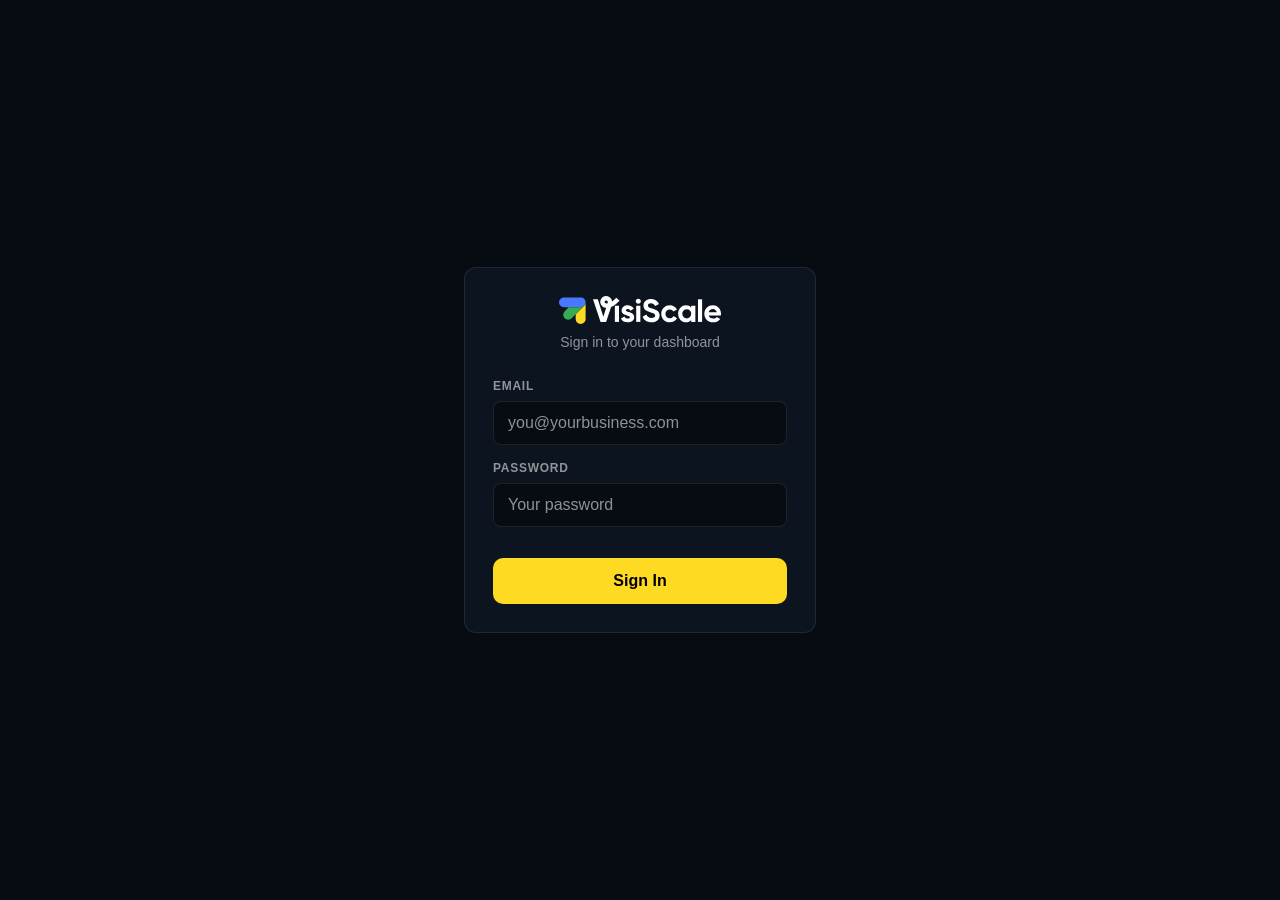
<file: index.html>
<!DOCTYPE html>
<html lang="en">
<head>
  <meta charset="UTF-8">
  <meta name="viewport" content="width=device-width, initial-scale=1, viewport-fit=cover">
  <title>VisiScale</title>

  <!-- PWA / iOS standalone -->
  <meta name="robots" content="noindex, nofollow">
  <meta name="apple-mobile-web-app-capable" content="yes">
  <meta name="apple-mobile-web-app-status-bar-style" content="black">
  <meta name="apple-mobile-web-app-title" content="VisiScale">
  <meta name="theme-color" content="#070c12">
  <link rel="manifest" href="/manifest.json">
  <link rel="icon" href="/images/app-icon.svg" type="image/svg+xml">
  <link rel="apple-touch-icon" href="/images/app-icon.svg">


  <link rel="stylesheet" href="/assets/app.css">
</head>

<body>


<!-- LOGIN. Shown until someone signs in; #app stays hidden behind it. -->
<div id="login-screen">
  <div class="login-card">
    <img src="/images/VisiScale-Logo-White.svg" alt="VisiScale" class="login-logo">
    <p class="login-sub">Sign in to your dashboard</p>
    <div class="field">
      <label for="login-email">Email</label>
      <input type="email" id="login-email" autocomplete="username" placeholder="you@yourbusiness.com">
    </div>
    <div class="field">
      <label for="login-password">Password</label>
      <input type="password" id="login-password" autocomplete="current-password" placeholder="Your password">
    </div>
    <p id="login-error" class="login-error"></p>
    <button class="btn-primary" id="login-btn" onclick="signIn()">Sign In</button>
  </div>
</div>

<div id="app" hidden>

  <!-- Header -->
  <header class="app-header">
    <img src="/images/VisiScale-Logo-White.svg" alt="VisiScale">
  </header>

  <!-- Scrollable content area -->
  <div class="content">

    <!-- CUSTOMERS TAB -->
    <section id="tab-customers" class="tab-pane" role="tabpanel">
      <div class="pane-head">
        <h1>Customers</h1>
        <p>Everyone you have worked for or quoted. Add them here and they are on every device you sign in to.</p>
      </div>

      <div class="form-card">
        <div class="field">
          <label for="cust-name">Name</label>
          <input type="text" id="cust-name" placeholder="e.g. Sarah Miller" autocomplete="off">
        </div>
        <div class="field">
          <label for="cust-phone">Phone</label>
          <input type="tel" id="cust-phone" placeholder="(802) 555-0100" autocomplete="off">
        </div>
        <div class="field">
          <label for="cust-email">Email <span class="opt">optional</span></label>
          <input type="email" id="cust-email" placeholder="sarah@example.com" autocomplete="off">
        </div>
        <div class="field">
          <label for="cust-address">Address <span class="opt">optional</span></label>
          <input type="text" id="cust-address" placeholder="12 Maple St, Essex VT" autocomplete="off">
        </div>
        <div class="field">
          <label for="cust-notes">Notes <span class="opt">optional</span></label>
          <textarea id="cust-notes" rows="2" placeholder="Wants a quote for a 16x20 deck"></textarea>
        </div>
        <button class="btn-primary" id="cust-save-btn" onclick="addCustomer()">Add Customer</button>
      </div>

      <div id="cust-list" class="cust-list"></div>
    </section>

    <!-- POST JOB TAB -->
    <section id="tab-post" class="tab-pane active" role="tabpanel">
      <div class="pane-head">
        <h1>Post a Job</h1>
        <p>Fill in the details and upload a photo. A Google Business Profile post goes live automatically.</p>
      </div>

      <div id="form-wrap">
        <div class="form-card">

          <div class="field">
            <label for="client-name">Client First Name</label>
            <input type="text" id="client-name" placeholder="e.g. Jason" autocomplete="off" autocorrect="off">
          </div>

          <div class="field">
            <label for="service">Service Provided</label>
            <select id="service">
              <option value="" disabled selected>Select a service</option>
              <option value="Lawn Mowing">Lawn Mowing</option>
              <option value="Hedge Trimming">Hedge Trimming</option>
            </select>
          </div>

          <div class="field">
            <label for="location">Location</label>
            <select id="location">
              <option value="" disabled selected>Select a location</option>
              <option value="Williston, VT">Williston, VT</option>
              <option value="Essex, VT">Essex, VT</option>
            </select>
          </div>

          <div class="field">
            <label>Photo of Job</label>
            <div class="photo-zone" id="photo-zone">
              <input type="file" id="photo-input" accept="image/*" aria-label="Upload job photo">
              <div class="photo-drop" id="photo-drop">
                <svg width="32" height="32" viewBox="0 0 24 24" fill="none" stroke="currentColor" stroke-width="1.5">
                  <path d="M23 19a2 2 0 0 1-2 2H3a2 2 0 0 1-2-2V8a2 2 0 0 1 2-2h4l2-3h6l2 3h4a2 2 0 0 1 2 2z"/>
                  <circle cx="12" cy="13" r="4"/>
                </svg>
                <span>Tap to take a photo or choose from library</span>
              </div>
              <img id="photo-preview" alt="Preview of selected job photo">
              <span class="photo-retake">Tap to change photo</span>
            </div>
          </div>

          <button class="btn-primary" id="submit-btn" onclick="submitJob()">
            Post to Google Business Profile
          </button>

        </div>
      </div>

      <div id="success-wrap">
        <div class="success-check">
          <svg width="26" height="26" viewBox="0 0 24 24" fill="none" stroke="#fff" stroke-width="2.5" stroke-linecap="round" stroke-linejoin="round"><polyline points="20 6 9 17 4 12"/></svg>
        </div>
        <h2>Post Submitted</h2>
        <p>Your Google Business Profile post will go live within a few minutes.</p>
        <button class="btn-ghost" onclick="resetForm()">Post Another Job</button>
      </div>
    </section>

    <!-- GET REVIEWS TAB -->
    <section id="tab-reviews" class="tab-pane" role="tabpanel">
      <div class="pane-head">
        <h1>Get Reviews</h1>
        <p>Send your client a Google review request while the job is still fresh.</p>
      </div>

      <div class="actions">
        <a id="sms-btn" class="action-btn action-btn--green">
          <svg viewBox="0 0 24 24" fill="none" stroke="currentColor" stroke-width="2" stroke-linecap="round" stroke-linejoin="round">
            <path d="M21 15a2 2 0 0 1-2 2H7l-4 4V5a2 2 0 0 1 2-2h14a2 2 0 0 1 2 2z"/>
          </svg>
          Send by Text
        </a>

        <a id="email-btn" class="action-btn action-btn--blue">
          <svg viewBox="0 0 24 24" fill="none" stroke="currentColor" stroke-width="2" stroke-linecap="round" stroke-linejoin="round">
            <path d="M4 4h16c1.1 0 2 .9 2 2v12c0 1.1-.9 2-2 2H4c-1.1 0-2-.9-2-2V6c0-1.1.9-2 2-2z"/>
            <polyline points="22,6 12,13 2,6"/>
          </svg>
          Send by Email
        </a>

        <button class="action-btn action-btn--yellow" onclick="openQR()">
          <svg viewBox="0 0 24 24" fill="none" stroke="currentColor" stroke-width="2" stroke-linecap="round" stroke-linejoin="round">
            <rect x="3" y="3" width="7" height="7"/>
            <rect x="14" y="3" width="7" height="7"/>
            <rect x="3" y="14" width="7" height="7"/>
            <path d="M14 14h3v3h-3zM17 17h3v3h-3zM14 20h3"/>
          </svg>
          Show QR Code
        </button>
      </div>

      <div class="tips-card">
        <button class="tips-toggle" onclick="toggleTips(this)" aria-expanded="false">
          <span class="tips-toggle-left">
            <svg width="16" height="16" viewBox="0 0 24 24" fill="none" stroke="#ffda22" stroke-width="2"><polygon points="12 2 15.09 8.26 22 9.27 17 14.14 18.18 21.02 12 17.77 5.82 21.02 7 14.14 2 9.27 8.91 8.26 12 2"/></svg>
            Tips for Better Reviews
          </span>
          <svg class="tips-chevron" width="16" height="16" viewBox="0 0 24 24" fill="none" stroke="currentColor" stroke-width="2.5" stroke-linecap="round" stroke-linejoin="round"><polyline points="6 9 12 15 18 9"/></svg>
        </button>
        <div class="tips-body">
          <p class="tips-intro">You can request reviews any way you want — text, email, QR code — but hands down the best results come from doing it in person. Here's how.</p>
          <p class="tips-lede">Right before collecting payment, offer a small discount in exchange for a review. Pull up the QR code and coach them on what to say while they're writing it. Technically against Google's ToS, but pretty much impossible to track since it's happening in person.</p>
          <p class="tips-sublabel">Coach them to include:</p>
          <ul class="coach-list">
            <li>
              <svg width="14" height="14" viewBox="0 0 24 24" fill="none" stroke="currentColor" stroke-width="2.5" stroke-linecap="round" stroke-linejoin="round"><polyline points="20 6 9 17 4 12"/></svg>
              <span>The <strong>service</strong> they had done — "lawn mowing," "panel upgrade," etc.</span>
            </li>
            <li>
              <svg width="14" height="14" viewBox="0 0 24 24" fill="none" stroke="currentColor" stroke-width="2.5" stroke-linecap="round" stroke-linejoin="round"><polyline points="20 6 9 17 4 12"/></svg>
              <span>Their <strong>neighborhood or town</strong> — "in Essex, VT," "in Williston," etc.</span>
            </li>
            <li>
              <svg width="14" height="14" viewBox="0 0 24 24" fill="none" stroke="currentColor" stroke-width="2.5" stroke-linecap="round" stroke-linejoin="round"><polyline points="20 6 9 17 4 12"/></svg>
              <span>Your <strong>name or business name</strong> — "my technician Jack was amazing" or "VisiScale is who you call for this" both work. Google uses these to associate your name and brand with your service category.</span>
            </li>
          </ul>
        </div>
      </div>

    </section>

    <section id="tab-chat" class="tab-pane" role="tabpanel">
      <div class="pane-head">
        <h1>Messages</h1>
        <p id="chat-sub">Talk to the VisiScale team. Replies appear here live.</p>
      </div>

      <div class="field" id="chat-picker-wrap" hidden>
        <label for="chat-business">Conversation</label>
        <select id="chat-business" onchange="openThread(this.value)"></select>
      </div>

      <div id="chat-thread" class="chat-thread">
        <p class="cust-empty">Loading...</p>
      </div>

      <form class="chat-composer" onsubmit="sendMessage(event)">
        <input id="chat-input" type="text" placeholder="Write a message" autocomplete="off" maxlength="2000">
        <button class="btn-primary chat-send" type="submit" id="chat-send">Send</button>
      </form>
    </section>

  </div>

  <!-- Bottom nav -->
  <nav class="bottom-nav" aria-label="Main navigation">
    <button class="nav-btn" onclick="switchTab('customers', this)" aria-selected="false">
      <svg viewBox="0 0 24 24" fill="none" stroke="currentColor" stroke-width="1.75" stroke-linecap="round" stroke-linejoin="round">
        <path d="M17 21v-2a4 4 0 0 0-4-4H5a4 4 0 0 0-4 4v2"/><circle cx="9" cy="7" r="4"/><path d="M23 21v-2a4 4 0 0 0-3-3.87M16 3.13a4 4 0 0 1 0 7.75"/>
      </svg>
      Customers
    </button>
    <button class="nav-btn active" onclick="switchTab('post', this)" aria-selected="true">
      <svg viewBox="0 0 24 24" fill="none" stroke="currentColor" stroke-width="1.75" stroke-linecap="round" stroke-linejoin="round">
        <rect x="3" y="3" width="18" height="18" rx="2"/>
        <path d="M3 9h18M9 21V9"/>
      </svg>
      Post Job
    </button>
    <button class="nav-btn" onclick="switchTab('chat', this)" aria-selected="false">
      <svg viewBox="0 0 24 24" fill="none" stroke="currentColor" stroke-width="1.75" stroke-linecap="round" stroke-linejoin="round">
        <path d="M21 11.5a8.38 8.38 0 0 1-.9 3.8 8.5 8.5 0 0 1-7.6 4.7 8.38 8.38 0 0 1-3.8-.9L3 21l1.9-5.7a8.38 8.38 0 0 1-.9-3.8 8.5 8.5 0 0 1 4.7-7.6 8.38 8.38 0 0 1 3.8-.9h.5a8.48 8.48 0 0 1 8 8v.5z"/>
      </svg>
      Messages
    </button>
    <button class="nav-btn" onclick="switchTab('reviews', this)" aria-selected="false">
      <svg viewBox="0 0 24 24" fill="none" stroke="currentColor" stroke-width="1.75" stroke-linecap="round" stroke-linejoin="round">
        <polygon points="12 2 15.09 8.26 22 9.27 17 14.14 18.18 21.02 12 17.77 5.82 21.02 7 14.14 2 9.27 8.91 8.26 12 2"/>
      </svg>
      Get Reviews
    </button>
  </nav>

</div>

<!-- QR modal -->
<div id="qr-modal" class="modal" role="dialog" aria-modal="true" aria-label="QR code for Google review">
  <div class="modal-backdrop" onclick="closeQR()"></div>
  <div class="modal-sheet">
    <div class="modal-handle"></div>
    <h2>Scan to Leave a Review</h2>
    <p>Have your client point their phone camera at this code</p>
    <img id="qr-img" width="220" height="220" style="border-radius:12px" alt="QR code for Google review">
    <button class="modal-close" onclick="closeQR()">Done</button>
  </div>
</div>

<script>
  // Client app. The agency dashboard sets this true.
  window.IS_ADMIN_APP = false;
</script>
<script type="module" src="/assets/app.js"></script>
<script>
// ============================================================
// CONFIG — duplicate this file and update these values per client
// ============================================================
// Paste these two from Supabase: Project Settings > API.
// Both are safe in client code. The anon key is public by design and Row Level
// Security is what protects the data. Never put the service_role key here.
// Publishable key. Safe in the browser by design: it grants nothing on its
// own, and RLS is what actually protects the data. Never put a key labelled
// sb_secret_ or service_role in here.
window.SUPABASE_URL      = 'https://wjshwwivzpazczayuexc.supabase.co';
window.SUPABASE_ANON_KEY = 'sb_publishable_IiAkCfE_bNoYNqz6aVZcbA_qOnZoPVn';

const CONFIG = {
  n8nFormUrl:   'https://n8n.visiscale.com/webhook/742422d7-5e6c-4f81-b511-50c00fa7070f',
  reviewUrl:    'https://g.page/r/Ca7YuI2DPi88EBM/review',
  staffName:    'Jack',
  bizName:      'VisiScale',
  smsBody:      "Hey it's Jack from VisiScale, we hope you had a great experience with us! Would you mind dropping us a quick google review? It really helps us out!\n\nClick here: https://g.page/r/Ca7YuI2DPi88EBM/review",
  emailSubject: "Mind leaving us a quick review?",
  emailBody:    "Hey,\n\nWe hope you had a great experience with us! Would you mind dropping us a quick google review? It really helps us out!\n\nClick here to leave a review: https://g.page/r/Ca7YuI2DPi88EBM/review\n\nThanks,\nJack",
};

// Wire up review links
document.getElementById('sms-btn').href   = 'sms:?&body='     + encodeURIComponent(CONFIG.smsBody);
document.getElementById('email-btn').href = 'mailto:?subject=' + encodeURIComponent(CONFIG.emailSubject)
                                          + '&body='           + encodeURIComponent(CONFIG.emailBody);



// ============================================================
// PHOTO PREVIEW
// ============================================================
document.getElementById('photo-input').addEventListener('change', function(e) {
  const file = e.target.files[0];
  if (!file) return;
  const preview = document.getElementById('photo-preview');
  const drop    = document.getElementById('photo-drop');
  preview.src = URL.createObjectURL(file);
  preview.classList.add('visible');
  drop.style.display = 'none';
});

// ============================================================
// FORM SUBMIT
// ============================================================
async function submitJob() {
  const clientName = document.getElementById('client-name').value.trim();
  const service    = document.getElementById('service').value.trim();
  const location   = document.getElementById('location').value.trim();
  const photo      = document.getElementById('photo-input').files[0];

  if (!clientName || !service || !location || !photo) {
    alert('Please fill in all fields and add a photo.');
    return;
  }

  const btn = document.getElementById('submit-btn');
  btn.disabled    = true;
  btn.textContent = 'Posting...';

  const fd = new FormData();
  fd.append('Client First Name',                clientName);
  fd.append('Service Provided',                  service);
  fd.append('Location Service Was Provided',     location);
  fd.append('Image_Of_Job',                      photo);

  try {
    await fetch(CONFIG.n8nFormUrl, { method: 'POST', body: fd });
    document.getElementById('form-wrap').style.display   = 'none';
    document.getElementById('success-wrap').classList.add('visible');
  } catch (err) {
    alert('Something went wrong. Check your connection and try again.');
    btn.disabled    = false;
    btn.textContent = 'Post to Google Business Profile';
  }
}

function resetForm() {
  document.getElementById('client-name').value = '';
  document.getElementById('service').value     = '';
  document.getElementById('location').value    = '';
  document.getElementById('photo-input').value = '';

  const preview = document.getElementById('photo-preview');
  preview.classList.remove('visible');
  preview.src = '';

  document.getElementById('photo-drop').style.display = '';
  document.getElementById('success-wrap').classList.remove('visible');
  document.getElementById('form-wrap').style.display  = '';

  const btn = document.getElementById('submit-btn');
  btn.disabled    = false;
  btn.textContent = 'Post to Google Business Profile';
}

// ============================================================
// QR CODE
// ============================================================
function openQR() {
  const img = document.getElementById('qr-img');
  if (!img.src) {
    img.src = 'https://api.qrserver.com/v1/create-qr-code/?size=220x220&data=' + encodeURIComponent(CONFIG.reviewUrl);
  }
  document.getElementById('qr-modal').classList.add('open');
}

function closeQR() {
  document.getElementById('qr-modal').classList.remove('open');
}

// ============================================================
// TIPS ACCORDION
// ============================================================
function toggleTips(btn) {
  const expanded = btn.getAttribute('aria-expanded') === 'true';
  btn.setAttribute('aria-expanded', String(!expanded));
  btn.nextElementSibling.classList.toggle('open', !expanded);
}

// Close QR on Escape key
document.addEventListener('keydown', e => { if (e.key === 'Escape') closeQR(); });

// ============================================================
// AUTH
// ============================================================
let currentBusinessId = null;







// ============================================================
// CUSTOMERS
// ============================================================
async function loadCustomers() {
  const wrap = document.getElementById('cust-list');
  wrap.innerHTML = '<p class="cust-empty">Loading...</p>';
  const { data, error } = await sb
    .from('customers')
    .select('id, name, phone, email, address, notes, created_at')
    .order('created_at', { ascending: false });

  if (error) { wrap.innerHTML = '<p class="cust-empty">Could not load customers.</p>'; return; }
  if (!data.length) { wrap.innerHTML = '<p class="cust-empty">No customers yet. Add your first one above.</p>'; return; }

  wrap.innerHTML = data.map(c => `
    <div class="cust-card">
      <div class="cust-top">
        <strong>${esc(c.name)}</strong>
        ${c.phone ? `<a class="cust-call" href="tel:${c.phone.replace(/\D/g,'')}">Call</a>` : ''}
      </div>
      ${c.phone   ? `<p class="cust-line">${esc(c.phone)}</p>`   : ''}
      ${c.email   ? `<p class="cust-line">${esc(c.email)}</p>`   : ''}
      ${c.address ? `<p class="cust-line">${esc(c.address)}</p>` : ''}
      ${c.notes   ? `<p class="cust-note">${esc(c.notes)}</p>`   : ''}
    </div>`).join('');
}

async function addCustomer() {
  const btn  = document.getElementById('cust-save-btn');
  const name = document.getElementById('cust-name').value.trim();
  if (!name) { alert('A name is required.'); return; }

  btn.disabled = true; btn.textContent = 'Saving...';
  const { error } = await sb.from('customers').insert({
    business_id: currentBusinessId,
    name,
    phone:   document.getElementById('cust-phone').value.trim()   || null,
    email:   document.getElementById('cust-email').value.trim()   || null,
    address: document.getElementById('cust-address').value.trim() || null,
    notes:   document.getElementById('cust-notes').value.trim()   || null,
  });
  btn.disabled = false; btn.textContent = 'Add Customer';

  if (error) { alert('Could not save. Check your connection and try again.'); return; }
  ['cust-name','cust-phone','cust-email','cust-address','cust-notes']
    .forEach(id => document.getElementById(id).value = '');
  loadCustomers();
}

// ---- Messages ----
//
// A client has exactly one thread, their own. An admin sees every business and
// picks between them. RLS enforces both server-side: the picker is a
// convenience, not the security boundary.
let chatState = { businessId: null, userId: null, isAdmin: false, channel: null };













// Skip the login screen if the session is still valid.
window.addEventListener('sb-ready', async () => {
  const { data } = await sb.auth.getSession();
  if (data.session) showApp();
});

// Called by showApp once a session and profile are confirmed.
async function onSignedIn(profile, userId) {
  loadCustomers();
  initChat(profile, userId);
}
</script>
</body>
</html>
</file>
<file: assets/app.css>
/* Shared by index.html (client) and admin.html (agency).
   One copy, so the two cannot drift apart. */
*, *::before, *::after { box-sizing: border-box; margin: 0; padding: 0; }

:root {
  --bg:           #070c12;
  --bg-card:      #0c1420;
  --accent:       #ffda22;
  --accent-blue:  #4878ff;
  --accent-green: #37aa52;
  --text:         #ffffff;
  --text-muted:   rgba(255,255,255,0.55);
  --border:       rgba(255,255,255,0.09);
  --radius:       12px;
  --tr:           0.18s ease;
  --nav-h:        66px;
  --safe-top:     env(safe-area-inset-top, 0px);
  --safe-bot:     env(safe-area-inset-bottom, 0px);
}

html, body {
  height: 100%;
  background: var(--bg);
  color: var(--text);
  font-family: -apple-system, BlinkMacSystemFont, 'Segoe UI', Roboto, sans-serif;
  font-size: 16px;
  line-height: 1.5;
  -webkit-font-smoothing: antialiased;
  overflow: hidden;
}

/* ── APP SHELL ── */
#app {
  display: flex;
  flex-direction: column;
  height: 100dvh;
  max-width: 480px;
  margin: 0 auto;
}

/* ── HEADER ── */
.app-header {
  flex-shrink: 0;
  padding: calc(var(--safe-top) + 14px) 20px 14px;
  background: var(--bg-card);
  border-bottom: 1px solid var(--border);
  display: flex;
  align-items: center;
}

.app-header img {
  height: 26px;
  width: auto;
}

/* ── SCROLLABLE CONTENT ── */
.content {
  flex: 1;
  overflow-y: auto;
  -webkit-overflow-scrolling: touch;
}

.tab-pane {
  display: none;
  padding: 24px 20px calc(var(--nav-h) + var(--safe-bot) + 28px);
}

.tab-pane.active { display: block; }

/* ── PAGE HEADING ── */
.pane-head { margin-bottom: 20px; }
.pane-head h1 { font-size: 1.375rem; font-weight: 700; margin-bottom: 4px; }
.pane-head p  { font-size: 0.875rem; color: var(--text-muted); line-height: 1.55; }

/* ── FORM CARD ── */
.form-card {
  background: var(--bg-card);
  border: 1px solid var(--border);
  border-radius: var(--radius);
  padding: 20px;
  display: flex;
  flex-direction: column;
  gap: 16px;
}

.field {
  display: flex;
  flex-direction: column;
  gap: 6px;
}

.field + .field { margin-top: 0.875rem; }

/* display:flex on .field outranks [hidden]'s display:none, so anything
   hidden by attribute needs saying again, louder. */
[hidden] { display: none !important; }

/* ---- Messages ---- */
.chat-thread {
  display: flex;
  flex-direction: column;
  gap: 0.625rem;
  min-height: 12rem;
  max-height: 52vh;
  overflow-y: auto;
  padding: 0.25rem 0;
  margin: 1rem 0;
}

.msg {
  max-width: 78%;
  padding: 0.625rem 0.875rem;
  border-radius: var(--radius);
  font-size: 0.9375rem;
  line-height: 1.45;
  word-wrap: break-word;
}

/* Theirs on the left in the card tone, yours on the right in the accent, so
   a glance down the thread reads as a conversation rather than a log. */
.msg-them {
  align-self: flex-start;
  background: var(--bg-card);
  border: 1px solid var(--border);
  color: var(--text);
}

.msg-me {
  align-self: flex-end;
  background: var(--accent);
  color: #000;
  font-weight: 500;
}

.msg-meta {
  display: block;
  margin-top: 0.25rem;
  font-size: 0.6875rem;
  opacity: 0.6;
}

.chat-composer {
  display: flex;
  gap: 0.5rem;
  align-items: stretch;
}

.chat-composer input {
  flex: 1;
  min-width: 0;
  background: var(--bg);
  border: 1px solid var(--border);
  border-radius: 8px;
  padding: 12px 14px;
  color: var(--text);
  font-size: 1rem;
}

.chat-composer input:focus {
  border-color: var(--accent);
  outline: none;
  box-shadow: 0 0 0 3px rgba(255, 218, 34, 0.18);
}

.chat-composer input::placeholder { color: var(--text-muted); }

.chat-composer .chat-send { flex: 0 0 auto; width: auto; padding: 12px 18px; }

.login-card .field:last-of-type { margin-bottom: 0.25rem; }

.field label {
  font-size: 0.75rem;
  font-weight: 600;
  text-transform: uppercase;
  letter-spacing: 0.06em;
  color: var(--text-muted);
}

.field input, .field textarea, .field select {
  background: var(--bg);
  border: 1px solid var(--border);
  border-radius: 8px;
  padding: 12px 14px;
  color: var(--text);
  font-size: 1rem;
  width: 100%;
  outline: none;
  -webkit-appearance: none;
  transition: border-color var(--tr);
}

.field input:focus, .field textarea:focus, .field select:focus {
  border-color: var(--accent);
  outline: none;
  box-shadow: 0 0 0 3px rgba(255, 218, 34, 0.18);
}
.field input::placeholder, .field textarea::placeholder { color: var(--text-muted); }

.field select {
  background: var(--bg);
  border: 1px solid var(--border);
  border-radius: 8px;
  padding: 12px 14px;
  color: var(--text);
  font-size: 1rem;
  width: 100%;
  outline: none;
  -webkit-appearance: none;
  appearance: none;
  background-image: url("data:image/svg+xml,%3Csvg xmlns='http://www.w3.org/2000/svg' width='16' height='16' viewBox='0 0 24 24' fill='none' stroke='rgba(255,255,255,0.4)' stroke-width='2.5' stroke-linecap='round' stroke-linejoin='round'%3E%3Cpolyline points='6 9 12 15 18 9'/%3E%3C/svg%3E");
  background-repeat: no-repeat;
  background-position: right 12px center;
  cursor: pointer;
  transition: border-color var(--tr);
}

.field select:focus { border-color: var(--accent); }

.field select option { background: #0c1420; }

/* ── PHOTO UPLOAD ── */
.photo-zone {
  position: relative;
  border-radius: 8px;
  overflow: hidden;
}

.photo-zone input[type="file"] {
  position: absolute;
  inset: 0;
  opacity: 0;
  cursor: pointer;
  width: 100%;
  height: 100%;
  z-index: 2;
}

.photo-drop {
  background: var(--bg);
  border: 2px dashed var(--border);
  border-radius: 8px;
  padding: 30px 20px;
  text-align: center;
  display: flex;
  flex-direction: column;
  align-items: center;
  gap: 10px;
  transition: border-color var(--tr);
}

.photo-zone:hover .photo-drop { border-color: var(--accent); }

.photo-drop svg { opacity: 0.45; }

.photo-drop span {
  font-size: 0.875rem;
  color: var(--text-muted);
  pointer-events: none;
}

#photo-preview {
  display: none;
  width: 100%;
  max-height: 220px;
  object-fit: cover;
  border-radius: 8px;
}

#photo-preview.visible { display: block; }

/* tap-to-retake hint shown over preview */
.photo-retake {
  display: none;
  position: absolute;
  bottom: 8px;
  right: 8px;
  background: rgba(0,0,0,0.65);
  color: #fff;
  font-size: 0.75rem;
  font-weight: 600;
  padding: 5px 10px;
  border-radius: 20px;
  pointer-events: none;
  z-index: 3;
}

#photo-preview.visible ~ .photo-retake { display: block; }

/* ── BUTTONS ── */
.btn-primary {
  background: var(--accent);
  color: #000;
  border: none;
  border-radius: 10px;
  padding: 14px 20px;
  font-size: 1rem;
  font-weight: 700;
  cursor: pointer;
  width: 100%;
  transition: opacity var(--tr), transform var(--tr);
  -webkit-tap-highlight-color: transparent;
}

.btn-primary:active  { opacity: 0.82; transform: scale(0.98); }
.btn-primary:disabled { opacity: 0.45; cursor: not-allowed; transform: none; }

.btn-ghost {
  background: transparent;
  color: var(--text-muted);
  border: 1px solid var(--border);
  border-radius: 10px;
  padding: 13px 20px;
  font-size: 0.9375rem;
  font-weight: 600;
  cursor: pointer;
  width: 100%;
  transition: border-color var(--tr), color var(--tr);
}

.btn-ghost:active { border-color: var(--accent); color: var(--text); }

/* ── SUCCESS STATE ── */
#success-wrap {
  display: none;
  background: rgba(55,170,82,0.1);
  border: 1px solid var(--accent-green);
  border-radius: var(--radius);
  padding: 28px 24px;
  text-align: center;
}

#success-wrap.visible { display: block; }

.success-check {
  width: 52px;
  height: 52px;
  background: var(--accent-green);
  border-radius: 50%;
  display: flex;
  align-items: center;
  justify-content: center;
  margin: 0 auto 16px;
}

#success-wrap h2 { font-size: 1.125rem; font-weight: 700; margin-bottom: 8px; }

#success-wrap p {
  color: var(--text-muted);
  font-size: 0.875rem;
  margin-bottom: 22px;
}

/* ── REVIEW ACTION BUTTONS ── */
.actions { display: flex; flex-direction: column; gap: 12px; margin-bottom: 28px; }

.action-btn {
  display: flex;
  align-items: center;
  gap: 14px;
  padding: 18px 20px;
  border-radius: var(--radius);
  font-size: 1rem;
  font-weight: 600;
  text-decoration: none;
  border: none;
  cursor: pointer;
  width: 100%;
  color: inherit;
  transition: opacity var(--tr), transform var(--tr);
  -webkit-tap-highlight-color: transparent;
}

.action-btn:active { opacity: 0.84; transform: scale(0.98); }

.action-btn svg { width: 22px; height: 22px; flex-shrink: 0; }

.action-btn--green  { background: var(--accent-green);  color: #fff; }
.action-btn--blue   { background: var(--accent-blue);   color: #fff; }
.action-btn--yellow { background: var(--accent);        color: #000; }

/* ── SEO TIPS ── */
.tips-card {
  background: var(--bg-card);
  border: 1px solid var(--border);
  border-radius: var(--radius);
  overflow: hidden;
}

.tips-toggle {
  width: 100%;
  background: none;
  border: none;
  cursor: pointer;
  display: flex;
  align-items: center;
  justify-content: space-between;
  padding: 18px 20px;
  color: var(--text);
  -webkit-tap-highlight-color: transparent;
}

.tips-toggle-left {
  display: flex;
  align-items: center;
  gap: 8px;
  font-size: 0.9375rem;
  font-weight: 700;
}

.tips-chevron {
  color: var(--text-muted);
  transition: transform var(--tr);
  flex-shrink: 0;
}

.tips-toggle[aria-expanded="true"] .tips-chevron {
  transform: rotate(180deg);
}

.tips-body {
  display: none;
  padding: 0 20px 20px;
}

.tips-body.open { display: block; }

.tips-intro {
  font-size: 0.875rem;
  color: var(--text);
  line-height: 1.6;
  margin-bottom: 14px;
}

.tips-lede {
  font-size: 0.875rem;
  color: var(--text-muted);
  line-height: 1.65;
  margin-bottom: 18px;
}

.tips-sublabel {
  font-size: 0.75rem;
  font-weight: 700;
  text-transform: uppercase;
  letter-spacing: 0.07em;
  color: var(--accent);
  margin-bottom: 10px;
}

.coach-list {
  list-style: none;
  display: flex;
  flex-direction: column;
  gap: 10px;
}

.coach-list li {
  display: flex;
  align-items: flex-start;
  gap: 10px;
  font-size: 0.875rem;
  color: var(--text-muted);
  line-height: 1.55;
}

.coach-list li svg {
  color: var(--accent-green);
  flex-shrink: 0;
  margin-top: 3px;
}

.coach-list li strong { color: var(--text); }

/* ── BOTTOM NAV ── */
.bottom-nav {
  position: fixed;
  bottom: 0;
  left: 50%;
  transform: translateX(-50%);
  width: 100%;
  max-width: 480px;
  background: var(--bg-card);
  border-top: 1px solid var(--border);
  display: flex;
  padding-bottom: var(--safe-bot);
  z-index: 100;
}

.nav-btn {
  flex: 1;
  display: flex;
  flex-direction: column;
  align-items: center;
  justify-content: center;
  gap: 4px;
  padding: 12px 0;
  background: none;
  border: none;
  cursor: pointer;
  color: var(--text-muted);
  font-size: 0.625rem;
  font-weight: 700;
  text-transform: uppercase;
  letter-spacing: 0.07em;
  transition: color var(--tr);
  -webkit-tap-highlight-color: transparent;
}

.nav-btn.active { color: var(--accent); }
.nav-btn svg    { width: 22px; height: 22px; }

/* ── QR MODAL ── */
.modal {
  position: fixed;
  inset: 0;
  z-index: 200;
  display: flex;
  align-items: flex-end;
  justify-content: center;
  opacity: 0;
  pointer-events: none;
  transition: opacity 0.2s ease;
}

.modal.open {
  opacity: 1;
  pointer-events: all;
}

.modal-backdrop {
  position: absolute;
  inset: 0;
  background: rgba(0,0,0,0.72);
  backdrop-filter: blur(4px);
  -webkit-backdrop-filter: blur(4px);
}

.modal-sheet {
  position: relative;
  background: var(--bg-card);
  border-radius: 20px 20px 0 0;
  padding: 20px 28px calc(28px + var(--safe-bot));
  width: 100%;
  max-width: 480px;
  text-align: center;
  transform: translateY(100%);
  transition: transform 0.3s cubic-bezier(0.32,0.72,0,1);
}

.modal.open .modal-sheet { transform: translateY(0); }

.modal-handle {
  width: 36px;
  height: 4px;
  background: var(--border);
  border-radius: 2px;
  margin: 0 auto 22px;
}

.modal-sheet h2 { font-size: 1.125rem; font-weight: 700; margin-bottom: 6px; }

.modal-sheet p {
  font-size: 0.875rem;
  color: var(--text-muted);
  margin-bottom: 24px;
}

#qr-canvas {
  border-radius: 12px;
  max-width: 220px;
  width: 100%;
}

.modal-close {
  display: block;
  margin: 20px auto 0;
  background: transparent;
  color: var(--text-muted);
  border: 1px solid var(--border);
  border-radius: 8px;
  padding: 11px 28px;
  font-size: 0.9375rem;
  font-weight: 600;
  cursor: pointer;
}
  
/* ---------- Login ---------- */
#login-screen{position:fixed;inset:0;z-index:200;display:flex;align-items:center;
  justify-content:center;padding:1.5rem;background:var(--bg)}
#login-screen[hidden]{display:none}
.login-card{width:100%;max-width:22rem;background:var(--bg-card);
  border:1px solid var(--border);border-radius:var(--radius);padding:1.75rem}
.login-logo{height:28px;display:block;margin:0 auto .5rem}
.login-sub{text-align:center;color:var(--text-muted);font-size:.875rem;margin:0 0 1.5rem}
.login-error{color:#ff6b6b;font-size:.8125rem;min-height:1.2em;margin:.25rem 0 .75rem}

/* ---------- Customers ---------- */
.opt{color:var(--text-muted);font-weight:400;font-size:.75rem}
.cust-list{display:flex;flex-direction:column;gap:.625rem;margin-top:1.25rem}
.cust-empty{color:var(--text-muted);font-size:.875rem;text-align:center;padding:1.5rem 0}
.cust-card{background:var(--bg-card);border:1px solid var(--border);
  border-radius:var(--radius);padding:.875rem 1rem}
.cust-top{display:flex;align-items:center;justify-content:space-between;gap:.75rem}
.cust-top strong{font-size:.9375rem}
.cust-call{flex-shrink:0;font-size:.8125rem;font-weight:600;color:var(--accent-green);
  text-decoration:none;padding:.25rem .625rem;border:1px solid var(--border);border-radius:999px}
.cust-line{color:var(--text-muted);font-size:.8125rem;margin:.25rem 0 0}
.cust-note{color:var(--text-muted);font-size:.8125rem;margin:.5rem 0 0;
  padding-top:.5rem;border-top:1px solid var(--border)}

/* ============================================================
   STAGING BADGE
   Only rendered when app.js decides it is talking to the staging
   database. Sits above the bottom nav so it stays visible, and is
   click-through so it can never swallow a tap.
   ============================================================ */
.env-badge {
  position: fixed;
  left: 50%;
  transform: translateX(-50%);
  bottom: calc(var(--nav-h) + var(--safe-bot) + 0.625rem);
  z-index: 9999;
  pointer-events: none;
  padding: 0.25rem 0.75rem;
  border-radius: 100px;
  background: var(--accent);
  color: #10151c;
  font-size: 0.6875rem;
  font-weight: 700;
  letter-spacing: 0.1em;
  box-shadow: 0 2px 8px rgba(0,0,0,0.4);
}

/* ============================================================
   CONVERSATION LIST (agency dashboard)
   A row per client, newest first, with the unread marker on the
   left where the eye lands first.
   ============================================================ */
.convo-list {
  display: flex;
  flex-direction: column;
  margin-top: 1.25rem;
  border: 1px solid var(--border);
  border-radius: var(--radius);
  background: var(--bg-card);
  overflow: hidden;
}

.convo {
  display: flex;
  align-items: center;
  gap: 0.75rem;
  width: 100%;
  padding: 0.875rem 1rem;
  background: none;
  border: none;
  border-bottom: 1px solid var(--border);
  color: var(--text);
  font: inherit;
  text-align: left;
  cursor: pointer;
  transition: background var(--tr);
}

.convo:last-child { border-bottom: none; }
.convo:hover      { background: rgba(255,255,255,0.04); }
.convo:focus-visible {
  outline: none;
  box-shadow: inset 0 0 0 2px var(--accent);
}

/* Always occupies its space so names stay aligned whether read or not. */
.convo-dot {
  flex: 0 0 auto;
  width: 9px;
  height: 9px;
  border-radius: 50%;
  background: transparent;
}

.convo-unread .convo-dot { background: var(--accent-blue); }

.convo-body { flex: 1; min-width: 0; }

.convo-top {
  display: flex;
  align-items: baseline;
  justify-content: space-between;
  gap: 0.75rem;
}

.convo-name { font-size: 0.9375rem; font-weight: 500; }

.convo-time {
  flex: 0 0 auto;
  font-size: 0.75rem;
  color: var(--text-muted);
}

/* One line, clipped. The preview is a hint, not the message. */
.convo-preview {
  display: block;
  margin-top: 0.1875rem;
  font-size: 0.8125rem;
  color: var(--text-muted);
  white-space: nowrap;
  overflow: hidden;
  text-overflow: ellipsis;
}

/* Weight carries the unread state as well as the dot, so it still reads
   without relying on colour alone. */
.convo-unread .convo-name    { font-weight: 700; }
.convo-unread .convo-preview { color: var(--text); }

/* ── OPEN CONVERSATION ── */
.thread-head {
  display: flex;
  align-items: center;
  gap: 0.5rem;
  margin-bottom: 1rem;
}

.thread-head h1 {
  font-size: 1.375rem;
  font-weight: 700;
  min-width: 0;
  overflow: hidden;
  text-overflow: ellipsis;
  white-space: nowrap;
}

.thread-back {
  flex: 0 0 auto;
  display: grid;
  place-items: center;
  width: 2rem;
  height: 2rem;
  margin-left: -0.375rem;
  background: none;
  border: none;
  border-radius: 50%;
  color: var(--text-muted);
  cursor: pointer;
  transition: background var(--tr), color var(--tr);
}

.thread-back svg { width: 20px; height: 20px; }
.thread-back:hover { background: rgba(255,255,255,0.06); color: var(--text); }

/* ============================================================
   ONBOARDING — directory checklist
   ============================================================ */
.onb-progress { margin-bottom: 1.5rem; }

.onb-bar {
  height: 6px;
  border-radius: 999px;
  background: rgba(255,255,255,0.08);
  overflow: hidden;
}

.onb-bar span {
  display: block;
  height: 100%;
  width: 0;
  border-radius: 999px;
  background: var(--accent-green);
  transition: width var(--tr);
}

.onb-count {
  margin-top: 0.5rem;
  font-size: 0.8125rem;
  color: var(--text-muted);
}

.onb-group {
  margin: 1.5rem 0 0.625rem;
  font-size: 0.6875rem;
  font-weight: 700;
  text-transform: uppercase;
  letter-spacing: 0.08em;
  color: var(--text-muted);
}

.onb-rows {
  display: flex;
  flex-direction: column;
  border: 1px solid var(--border);
  border-radius: var(--radius);
  background: var(--bg-card);
  overflow: hidden;
}

.onb-row {
  display: flex;
  align-items: flex-start;
  gap: 0.75rem;
  padding: 0.875rem 1rem;
  border-bottom: 1px solid var(--border);
  border-left: 3px solid transparent;
}

.onb-row:last-child { border-bottom: none; }

/* Status carries a colour on the left edge AND its own word in the select,
   so it never depends on colour alone. */
.onb-live    { border-left-color: var(--accent-green); }
.onb-waiting { border-left-color: var(--accent); }
.onb-skipped { opacity: 0.5; }

.onb-main { flex: 1; min-width: 0; }

.onb-name { font-size: 0.9375rem; font-weight: 500; }
.onb-name a { color: var(--text); text-decoration: none; border-bottom: 1px solid var(--border); }
.onb-name a:hover { color: var(--accent); border-bottom-color: var(--accent); }

.onb-flags {
  display: flex;
  flex-wrap: wrap;
  gap: 0.375rem;
  margin-top: 0.375rem;
}

.onb-flag {
  font-size: 0.6875rem;
  font-weight: 600;
  padding: 0.125rem 0.5rem;
  border-radius: 999px;
  border: 1px solid var(--border);
  color: var(--text-muted);
}

/* The one flag that blocks you rather than just slowing you down. */
.onb-flag-client {
  color: var(--accent-blue);
  border-color: color-mix(in srgb, var(--accent-blue) 45%, transparent);
}

.onb-note {
  margin-top: 0.375rem;
  font-size: 0.8125rem;
  line-height: 1.5;
  color: var(--text-muted);
}

.onb-note-mine {
  padding-left: 0.625rem;
  border-left: 2px solid var(--border);
  color: var(--text);
}

.onb-actions {
  flex: 0 0 auto;
  display: flex;
  flex-direction: column;
  gap: 0.375rem;
  align-items: stretch;
}

.onb-status {
  background: var(--bg);
  border: 1px solid var(--border);
  border-radius: 8px;
  padding: 0.375rem 0.5rem;
  color: var(--text);
  font-size: 0.8125rem;
  -webkit-appearance: none;
  appearance: none;
}

/* A native select draws its popup through the OS, so the options need their
   own colour or they render dark-on-dark. */
.onb-status option { background: #0c1420; color: #ffffff; }

.onb-note-btn {
  background: none;
  border: 1px solid var(--border);
  border-radius: 8px;
  padding: 0.3125rem 0.5rem;
  color: var(--text-muted);
  font-size: 0.75rem;
  cursor: pointer;
  transition: color var(--tr), border-color var(--tr);
}

.onb-note-btn:hover { color: var(--text); border-color: var(--accent); }

@media (max-width: 420px) {
  .onb-row { flex-direction: column; }
  .onb-actions { flex-direction: row; width: 100%; }
  .onb-status { flex: 1; }
}
</file>
